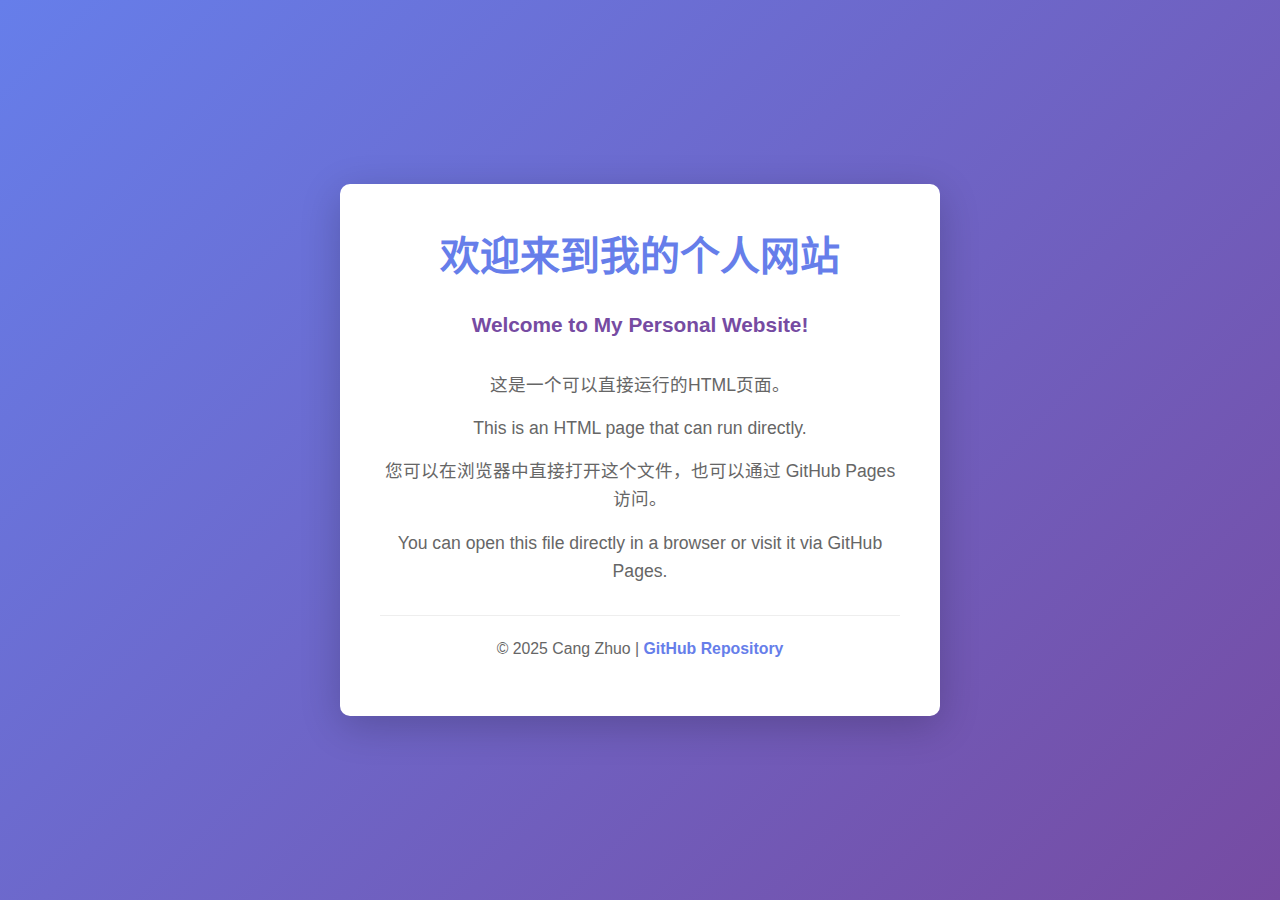
<file: index.html>
<!DOCTYPE html>
<html lang="zh-CN">
<head>
    <meta charset="UTF-8">
    <meta name="viewport" content="width=device-width, initial-scale=1.0">
    <title>Cang Zhuo's Personal Website</title>
    <style>
        * {
            margin: 0;
            padding: 0;
            box-sizing: border-box;
        }
        
        body {
            font-family: -apple-system, BlinkMacSystemFont, 'Segoe UI', 'Roboto', 'Helvetica', 'Arial', sans-serif;
            line-height: 1.6;
            color: #333;
            background: linear-gradient(135deg, #667eea 0%, #764ba2 100%);
            min-height: 100vh;
            display: flex;
            justify-content: center;
            align-items: center;
            padding: 20px;
        }
        
        .container {
            background: white;
            padding: 40px;
            border-radius: 10px;
            box-shadow: 0 10px 40px rgba(0, 0, 0, 0.2);
            max-width: 600px;
            width: 100%;
            text-align: center;
        }
        
        h1 {
            color: #667eea;
            margin-bottom: 20px;
            font-size: 2.5em;
        }
        
        p {
            color: #666;
            margin-bottom: 15px;
            font-size: 1.1em;
        }
        
        .welcome {
            font-size: 1.3em;
            color: #764ba2;
            font-weight: bold;
            margin-bottom: 30px;
        }
        
        .footer {
            margin-top: 30px;
            padding-top: 20px;
            border-top: 1px solid #eee;
            color: #999;
            font-size: 0.9em;
        }
        
        a {
            color: #667eea;
            text-decoration: none;
            font-weight: bold;
        }
        
        a:hover {
            text-decoration: underline;
        }
    </style>
</head>
<body>
    <div class="container">
        <h1>欢迎来到我的个人网站</h1>
        <p class="welcome">Welcome to My Personal Website!</p>
        <p>这是一个可以直接运行的HTML页面。</p>
        <p>This is an HTML page that can run directly.</p>
        <p>您可以在浏览器中直接打开这个文件，也可以通过 GitHub Pages 访问。</p>
        <p>You can open this file directly in a browser or visit it via GitHub Pages.</p>
        <div class="footer">
            <p>© 2025 Cang Zhuo | <a href="https://github.com/ACWAnswer/Cang-Zhuo.github.io" target="_blank">GitHub Repository</a></p>
        </div>
    </div>
</body>
</html>
</file>
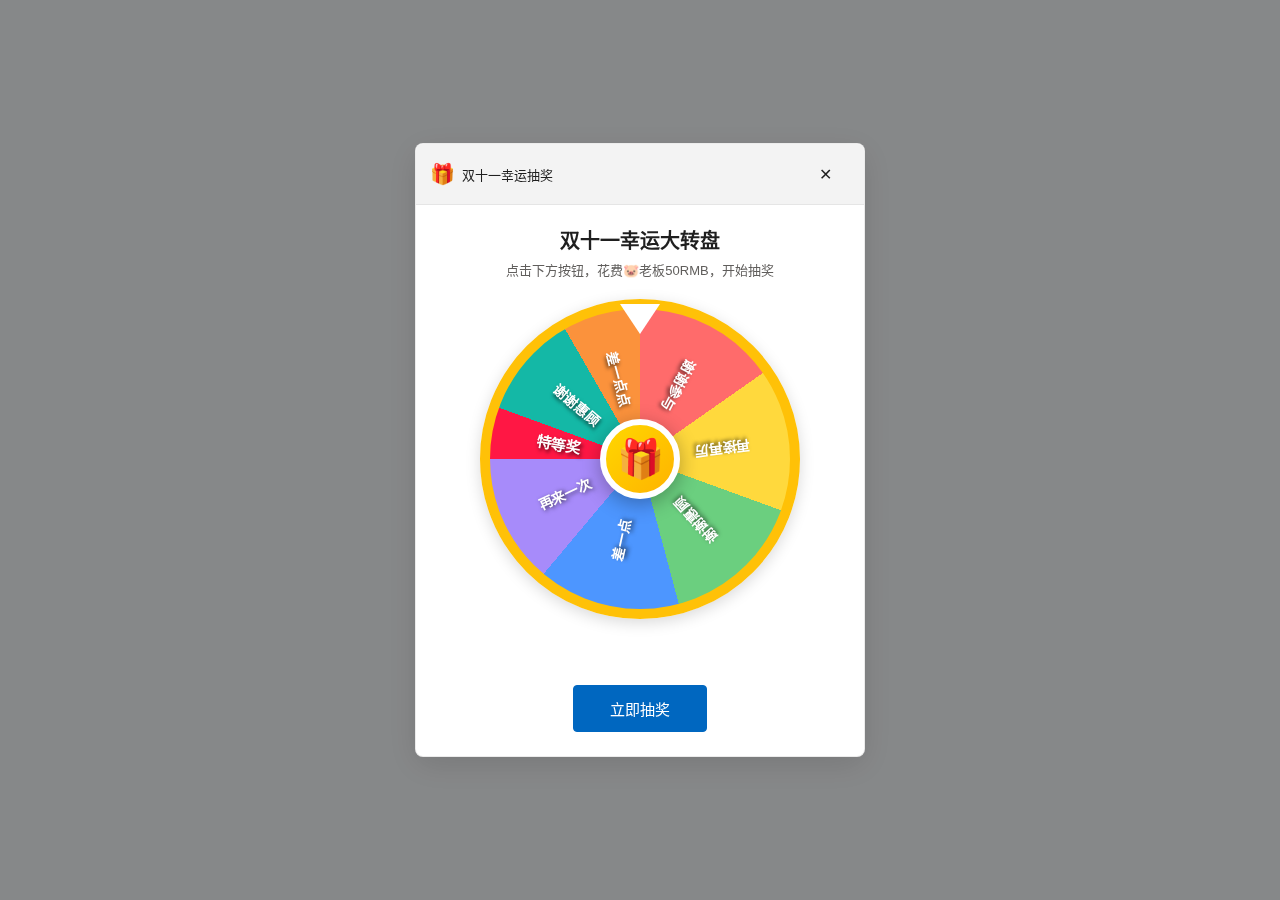
<file: 11.html>
<!DOCTYPE html>
<html lang="zh-CN">
<head>
    <meta charset="UTF-8">
    <meta name="viewport" content="width=device-width, initial-scale=1.0">
    <script>
        var _czc = _czc || [];
        (function () {
            var um = document.createElement("script");
            um.src = "https://v1.cnzz.com/z.js?id=1281334347&async=1";
            var s = document.getElementsByTagName("script")[0];
            s.parentNode.insertBefore(um, s);
        })();
        </script>
    <title>双十一幸运转盘</title>
    <link rel="stylesheet" href="style.css">
</head>
<body>
    <!-- 弹窗 -->
    <div class="modal-overlay" id="modal">
        <div class="modal lottery-modal">
            <!-- 弹窗标题栏 -->
            <div class="modal-header">
                <div class="modal-title">
                    <div class="modal-icon">🎁</div>
                    <span>双十一幸运抽奖</span>
                </div>
                <button class="modal-close" onclick="closeModal()">✕</button>
            </div>
            
            <!-- 抽奖转盘 -->
            <div class="lottery-container" id="lotteryContainer">
                <h2 class="lottery-title">双十一幸运大转盘</h2>
                <p class="lottery-subtitle">点击下方按钮，花费🐷老板50RMB，开始抽奖</p>
                
                <!-- 转盘 -->
                <div class="wheel-container">
                    <div class="wheel-pointer"></div>
                    <div class="wheel" id="wheel">
                        <div class="segment segment-1" style="--angle: 0deg; --size: 55deg;"><span>谢谢参与</span></div>
                        <div class="segment segment-2" style="--angle: 55deg; --size: 55deg;"><span>再接再厉</span></div>
                        <div class="segment segment-3" style="--angle: 110deg; --size: 55deg;"><span>谢谢惠顾</span></div>
                        <div class="segment segment-4" style="--angle: 165deg; --size: 55deg;"><span>差一点</span></div>
                        <div class="segment segment-5" style="--angle: 220deg; --size: 50deg;"><span>再来一次</span></div>
                        <div class="segment segment-6" style="--angle: 270deg; --size: 20deg;"><span>特等奖</span></div>
                        <div class="segment segment-7" style="--angle: 290deg; --size: 40deg;"><span>谢谢惠顾</span></div>
                        <div class="segment segment-8" style="--angle: 330deg; --size: 30deg;"><span>差一点点</span></div>
                    </div>
                    <div class="wheel-center">
                        <div class="wheel-center-text">🎁</div>
                    </div>
                </div>
                
                <!-- 中奖提示 -->
                <div class="prize-result" id="prizeResult">
                    <div class="prize-result-text">🎉 恭喜中奖：特等奖！🎉</div>
                    <div class="prize-debt" id="debtTotal">🐷老板欠作者：0 RMB</div>
                </div>
            </div>
            
            <!-- 弹窗底部 -->
            <div class="modal-footer">
                <button class="modal-button" id="lotteryButton" onclick="startLottery()">立即抽奖</button>
                <button class="modal-button claim-button" id="claimButton" onclick="claimPrize()" style="display: none;">领取奖品</button>
            </div>
        </div>
    </div>

    <!-- 主内容 -->
    <div class="content" id="content">
        <div class="image-container">
            <img src="pig.jpeg" alt="图片" class="prank-image">
        </div>
        <div class="message">
        <b>
            <p>🐷老板欠作者RMB！</p>
            <p>🐷老板请客！</p>
        </b>
        </div>
    </div>

    <!-- 音频元素 -->
    <audio id="prankAudio" preload="auto">
        <source src="https://sf5-hl-cdn-tos.douyinstatic.com/obj/ies-music/7537318707513625363.mp3" type="audio/mpeg">
    </audio>

    <script src="lottery.js"></script>
</body>
</html>
</file>
<file: style.css>
* {
    margin: 0;
    padding: 0;
    box-sizing: border-box;
}

body {
    font-family: -apple-system, BlinkMacSystemFont, "Segoe UI", "Microsoft YaHei", Arial, sans-serif;
    background: #f5f7fa;
    min-height: 100vh;
    display: flex;
    justify-content: center;
    align-items: center;
}

/* 寮圭獥閬僵 */
.modal-overlay {
    position: fixed;
    top: 0;
    left: 0;
    width: 100%;
    height: 100%;
    background: rgba(0, 0, 0, 0.45);
    backdrop-filter: blur(4px);
    display: flex;
    justify-content: center;
    align-items: center;
    z-index: 1000;
    animation: fadeIn 0.3s cubic-bezier(0.4, 0, 0.2, 1);
}

.modal-overlay.hidden {
    animation: fadeOut 0.25s cubic-bezier(0.4, 0, 0.2, 1);
    pointer-events: none;
}

@keyframes fadeIn {
    from {
        opacity: 0;
    }

    to {
        opacity: 1;
    }
}

@keyframes fadeOut {
    from {
        opacity: 1;
    }

    to {
        opacity: 0;
    }
}

/* 寮圭獥鍐呭 - 鎶藉椋庢牸 */
.modal {
    background: #ffffff;
    width: 90%;
    max-width: 450px;
    border-radius: 8px;
    overflow: hidden;
    box-shadow: 0 8px 32px rgba(0, 0, 0, 0.12);
    border: 1px solid rgba(0, 0, 0, 0.08);
    animation: modalSlideIn 0.35s cubic-bezier(0.16, 1, 0.3, 1);
    position: relative;
    margin: 20px;
}

@keyframes modalSlideIn {
    from {
        transform: scale(0.95) translateY(-20px);
        opacity: 0;
    }

    to {
        transform: scale(1) translateY(0);
        opacity: 1;
    }
}

/* 寮圭獥鏍囬鏍� - Windows椋庢牸 */
.modal-header {
    background: #f3f3f3;
    padding: 14px 16px;
    display: flex;
    align-items: center;
    justify-content: space-between;
    border-bottom: 1px solid #e5e5e5;
}

.modal-title {
    display: flex;
    align-items: center;
    gap: 10px;
    flex: 1;
}

.modal-icon {
    font-size: 20px;
    width: 20px;
    height: 20px;
    display: flex;
    align-items: center;
    justify-content: center;
}

.modal-title span {
    font-size: 13px;
    color: #1f1f1f;
    font-weight: 400;
}

.modal-close {
    background: transparent;
    border: none;
    color: #1f1f1f;
    font-size: 16px;
    cursor: pointer;
    width: 46px;
    height: 32px;
    display: flex;
    align-items: center;
    justify-content: center;
    transition: all 0.1s;
    font-family: 'Segoe UI', sans-serif;
    font-weight: 300;
}

.modal-close:hover {
    background: #e81123;
    color: #ffffff;
}

/* 鎶藉瀹瑰櫒 */
.lottery-container {
    padding: 20px 15px;
    text-align: center;
}

.lottery-title {
    font-size: 20px;
    color: #1f1f1f;
    margin-bottom: 6px;
    font-weight: 600;
}

.lottery-subtitle {
    font-size: 13px;
    color: #605e5c;
    margin-bottom: 20px;
}

/* 杞洏瀹瑰櫒 */
.wheel-container {
    position: relative;
    width: 100%;
    max-width: 320px;
    height: 320px;
    margin: 0 auto 30px;
}

/* 鎸囬拡 */
.wheel-pointer {
    position: absolute;
    top: 5px;
    left: 50%;
    transform: translateX(-50%);
    width: 0;
    height: 0;
    border-left: 20px solid transparent;
    border-right: 20px solid transparent;
    border-top: 30px solid #ffffff;
    z-index: 10;
}

/* 杞洏 */
.wheel {
    width: 100%;
    max-width: 320px;
    height: 320px;
    border-radius: 50%;
    box-shadow: 0 4px 15px rgba(0, 0, 0, 0.15);
    border: 10px solid #ffc107;
    transition: transform 4s cubic-bezier(0.25, 0.1, 0.25, 1);
    position: relative;
    background: conic-gradient(from 0deg,
            #ff6b6b 0deg 55deg,
            #ffd93d 55deg 110deg,
            #6bcf7f 110deg 165deg,
            #4d96ff 165deg 220deg,
            #a78bfa 220deg 270deg,
            #ff1744 270deg 290deg,
            #14b8a6 290deg 330deg,
            #fb923c 330deg 360deg);
}

/* 杞洏鏂囧瓧灞� */
.segment {
    position: absolute;
    left: 50%;
    top: 50%;
    width: 0;
    height: 0;
}

.segment span {
    position: absolute;
    color: #fff;
    font-size: 14px;
    font-weight: bold;
    text-align: center;
    line-height: 1;
    text-shadow: 2px 2px 4px rgba(0, 0, 0, 0.6);
    white-space: nowrap;
    left: 0;
    top: -90px;
    transform-origin: center center;
}

/* 璋㈣阿鍙備笌 - 0搴﹀埌55搴︼紝涓績27.5搴� */
.segment-1 {
    transform: rotate(27.5deg);
}

.segment-1 span {
    transform: translateX(-50%) rotate(90deg);
}

/* 鍐嶆帴鍐嶅帀 - 55搴﹀埌110搴︼紝涓績82.5搴� */
.segment-2 {
    transform: rotate(82.5deg);
}

.segment-2 span {
    transform: translateX(-50%) rotate(90deg);
}

/* 璋㈣阿鎯犻【 - 110搴﹀埌165搴︼紝涓績137.5搴� */
.segment-3 {
    transform: rotate(137.5deg);
}

.segment-3 span {
    transform: translateX(-50%) rotate(90deg);
}

/* 宸竴鐐� - 165搴﹀埌220搴︼紝涓績192.5搴� */
.segment-4 {
    transform: rotate(192.5deg);
}

.segment-4 span {
    transform: translateX(-50%) rotate(90deg);
}

/* 鍐嶆潵涓€娆� - 220搴﹀埌270搴︼紝涓績245搴� */
.segment-5 {
    transform: rotate(245deg);
}

.segment-5 span {
    transform: translateX(-50%) rotate(90deg);
}

/* 鐗圭瓑濂� - 270搴﹀埌290搴︼紝涓績280搴� */
.segment-6 {
    transform: rotate(280deg);
}

.segment-6 span {
    font-size: 15px;
    transform: translateX(-50%) rotate(90deg);
}

/* 鍔犳补 - 290搴﹀埌330搴︼紝涓績310搴� */
.segment-7 {
    transform: rotate(310deg);
}

.segment-7 span {
    transform: translateX(-50%) rotate(90deg);
}

/* 閬楁喚 - 330搴﹀埌360搴︼紝涓績345搴� */
.segment-8 {
    transform: rotate(345deg);
}

.segment-8 span {
    transform: translateX(-50%) rotate(90deg);
}

/* 杞洏涓績 */
.wheel-center {
    position: absolute;
    top: 50%;
    left: 50%;
    transform: translate(-50%, -50%);
    width: 80px;
    height: 80px;
    background: linear-gradient(135deg, #ffd700 0%, #ffb300 100%);
    border-radius: 50%;
    border: 6px solid #fff;
    box-shadow: 0 5px 20px rgba(0, 0, 0, 0.3);
    display: flex;
    align-items: center;
    justify-content: center;
    z-index: 5;
}

.wheel-center-text {
    font-size: 38px;
}

/* 涓缁撴灉 */
.prize-result {
    display: none;
    background: linear-gradient(135deg, #ffd700 0%, #ffed4e 100%);
    padding: 20px;
    border-radius: 10px;
    margin-top: 20px;
    box-shadow: 0 4px 15px rgba(255, 215, 0, 0.4);
    animation: resultShow 0.5s ease-out;
}

.prize-result.show {
    display: block;
}

@keyframes resultShow {
    from {
        opacity: 0;
        transform: scale(0.8);
    }

    to {
        opacity: 1;
        transform: scale(1);
    }
}

.prize-result-text {
    font-size: 18px;
    font-weight: bold;
    color: #8b4513;
}

/* 欠款总额显示 */
.prize-debt {
    margin-top: 8px;
    font-size: 16px;
    color: #6b4e16;
}

/* 寮圭獥鎸夐挳 */
.modal-footer {
    padding: 16px 24px 24px;
    display: flex;
    justify-content: center;
    gap: 12px;
}

.modal-button {
    background: #0067c0;
    color: white;
    font-size: 15px;
    padding: 12px 36px;
    border: 1px solid #0067c0;
    border-radius: 4px;
    cursor: pointer;
    transition: all 0.2s;
    font-weight: 500;
    min-width: 120px;
}

.modal-button:hover {
    background: #005a9e;
    border-color: #005a9e;
    transform: translateY(-1px);
}

.modal-button:active {
    background: #004275;
    border-color: #004275;
    transform: translateY(0);
}

.modal-button:disabled {
    background: #ccc;
    border-color: #ccc;
    cursor: not-allowed;
    transform: none;
}

.claim-button {
    background: #e81123;
    border-color: #e81123;
}

.claim-button:hover {
    background: #c70012;
    border-color: #c70012;
}

.claim-button:active {
    background: #a00010;
    border-color: #a00010;
}

/* 涓诲唴瀹瑰尯 */
.content {
    text-align: center;
    opacity: 0;
    transform: translateY(20px);
    transition: all 0.5s ease-out;
    pointer-events: none;
}

.content.show {
    opacity: 1;
    transform: translateY(0);
    pointer-events: auto;
}

.image-container {
    margin-bottom: 30px;
}

.prank-image {
    max-width: 500px;
    width: 90%;
    border-radius: 8px;
    box-shadow: 0 4px 12px rgba(0, 0, 0, 0.1);
}

.message {
    color: #333;
}

.message p {
    font-size: 24px;
    line-height: 1.8;
    margin: 5px 0;
}
</file>
